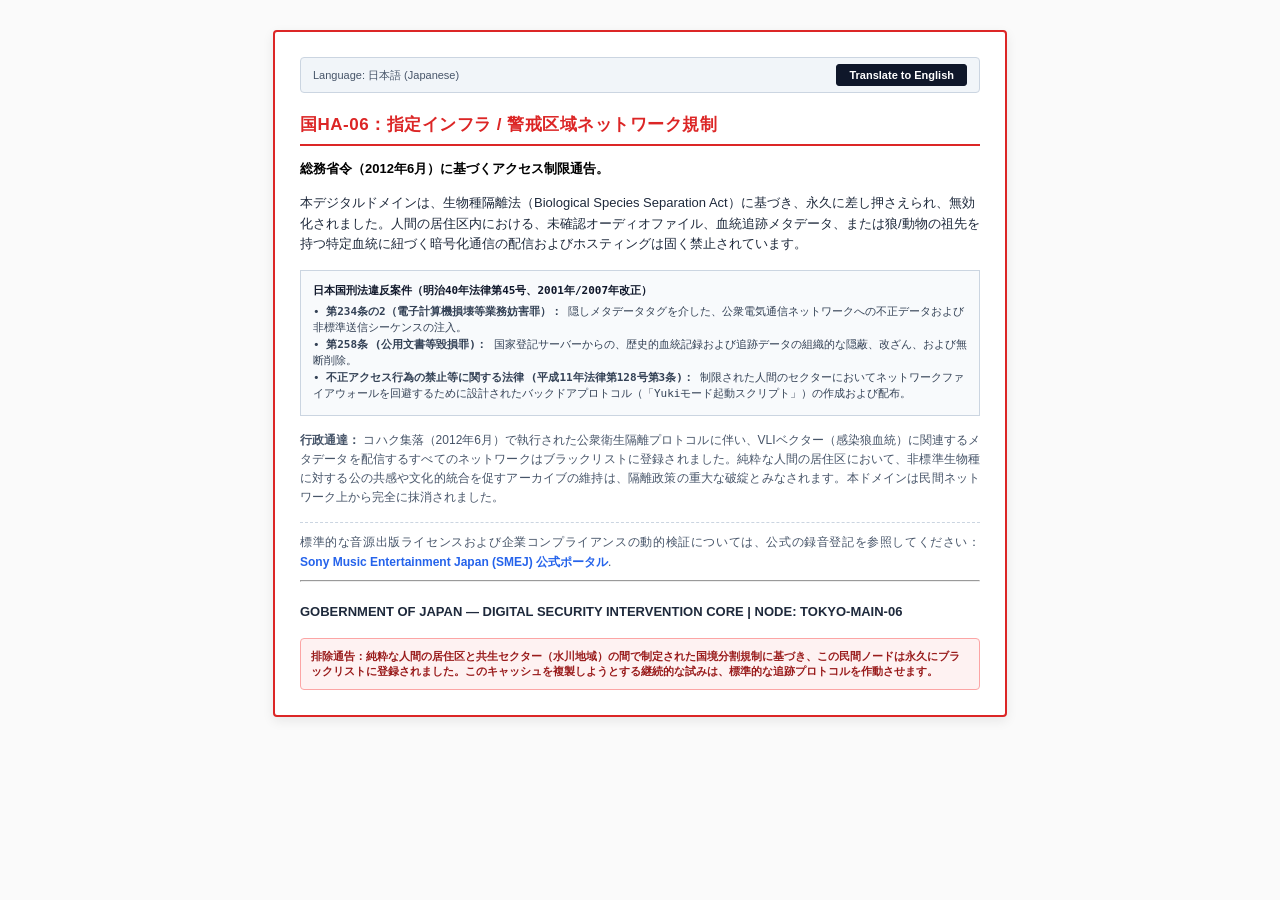
<file: commonsence.html>
<!DOCTYPE html>
<html lang="ja">
<head>
    <meta charset="UTF-8">
    <title>CLASSIFIED INFRASTRUCTURE / EXCLUSION ZONE NET PROTOCOL</title>
    <style>
        body {
            background-color: #fafafa; color: #222222;
            font-family: "MS Gothic", "Segoe UI", Arial, sans-serif;
            padding: 30px 20px; margin: 0;
        }
        .govt-alert-panel {
            max-width: 680px; margin: 0 auto; border: 2px solid #dc2626;
            background: #ffffff; padding: 25px; box-shadow: 0 4px 12px rgba(0,0,0,0.08); border-radius: 4px;
        }
        
        /* BARRA DE TRADUCCIÓN INSTITUCIONAL */
        .wm-translation-bar {
            display: flex; justify-content: space-between; align-items: center;
            background: #f1f5f9; border: 1px solid #cbd5e1; padding: 6px 12px;
            border-radius: 4px; margin-bottom: 20px; font-size: 11px; color: #475569;
        }
        .wm-trans-btn {
            background: #0f172a; border: 1px solid #0f172a; padding: 4px 12px;
            font-size: 11px; font-weight: bold; color: #ffffff; cursor: pointer;
            border-radius: 3px; transition: background 0.15s;
        }
        .wm-trans-btn:hover { background: #1e293b; }

        .govt-alert-panel h1 {
            font-size: 17px; font-weight: bold; color: #dc2626; margin-top: 0;
            padding-bottom: 8px; border-bottom: 2px solid #dc2626; letter-spacing: 0.5px;
        }
        .govt-alert-panel p { font-size: 13px; color: #1e293b; line-height: 1.6em; }
        
        .legal-code-box {
            background-color: #f8fafc; border: 1px solid #cbd5e1; padding: 12px;
            margin: 15px 0; font-family: Consolas, monospace; font-size: 11px; color: #334155; line-height: 1.5em;
        }
        .legal-title { font-weight: bold; color: #0f172a; display: block; margin-bottom: 4px; }
        .explanation-section { font-size: 12px; color: #475569; line-height: 1.6em; margin-top: 15px; text-align: justify; }
        .govt-official-seal { font-size: 10px; color: #64748b; font-weight: bold; margin: 20px 0 0 0; }
        
        .govt-warning-redbox {
            background-color: #fef2f2; border: 1px solid #fca5a5; color: #991b1b;
            padding: 10px; border-radius: 4px; font-size: 11px; font-weight: bold; line-height: 1.4em; margin-top: 15px;
        }
        .record-label-link { color: #2563eb; text-decoration: none; font-weight: bold; }
        .record-label-link:hover { text-decoration: underline; }
    </style>
</head>
<body>

    <div class="govt-alert-panel">
        <!-- BARRA SUPERIOR DE TRADUCCIÓN SIMULADA -->
        <div class="wm-translation-bar">
            <span id="trans-lang-label">Language: 日本語 (Japanese)</span>
            <button class="wm-trans-btn" id="trans-trigger-btn" onclick="toggleGovtTranslation()">Translate to English</button>
        </div>

        <!-- ENCABEZADO DE CENSURA -->
        <h1 id="text-heading">国HA-06：指定インフラ / 警戒区域ネットワーク規制</h1>
        <p id="text-subheading" style="font-weight: bold; color: #000; margin-bottom: 10px;">総務省令（2012年6月）に基づくアクセス制限通告。</p>
        <p id="text-main-desc">本デジタルドメインは、生物種隔離法（Biological Species Separation Act）に基づき、永久に差し押さえられ、無効化されました。人間の居住区内における、未確認オーディオファイル、血統追跡メタデータ、または狼/動物の祖先を持つ特定血統に紐づく暗号化通信の配信およびホスティングは固く禁止されています。</p>
        
        <!-- CÓDIGO PENAL EN JAPONÉS POR DEFECTO -->
        <div class="legal-code-box" id="text-legal-box">
            <span class="legal-title">日本国刑法違反案件（明治40年法律第45号、2001年/2007年改正）</span>
            • <strong>第234条の2（電子計算機損壊等業務妨害罪）：</strong> 隠しメタデータタグを介した、公衆電気通信ネットワークへの不正データおよび非標準送信シーケンスの注入。<br>
            • <strong>第258条 (公用文書等毀損罪)：</strong> 国家登記サーバーからの、歴史的血統記録および追跡データの組織的な隠蔽、改ざん、および無断削除。<br>
            • <strong>不正アクセス行為の禁止等に関する法律 (平成11年法律第128号第3条)：</strong> 制限された人間のセクターにおいてネットワークファイアウォールを回避するために設計されたバックドアプロトコル（「Yukiモード起動スクリプト」）の作成および配布。
        </div>

        <!-- EXPLICACIÓN DE XENOFOBIA EN JAPONÉS -->
        <div class="explanation-section" id="text-explanation">
            <strong>行政通達：</strong> コハク集落（2012年6月）で執行された公衆衛生隔離プロトコルに伴い、VLIベクター（感染狼血統）に関連するメタデータを配信するすべてのネットワークはブラックリストに登録されました。純粋な人間の居住区において、非標準生物種に対する公の共感や文化的統合を促すアーカイブの維持は、隔離政策の重大な破綻とみなされます。本ドメインは民間ネットワーク上から完全に抹消されました。
        </div>

        <!-- ENLACE A LA DISQUERA -->
        <div class="explanation-section" id="text-disquera" style="border-top: 1px dashed #cbd5e1; padding-top: 10px; margin-top: 15px;">
            標準的な音源出版ライセンスおよび企業コンプライアンスの動的検証については、公式の録音登記を参照してください：
            <a class="record-label-link" href="https://sonymusic.co.jp" target="_blank">Sony Music Entertainment Japan (SMEJ) 公式ポータル</a>.
        </div>

        <hr>
        <p class="govt-official-seal">GOBERNMENT OF JAPAN — DIGITAL SECURITY INTERVENTION CORE | NODE: TOKYO-MAIN-06</p>
        <div class="govt-warning-redbox" id="text-warning-box">
            排除通告：純粋な人間の居住区と共生セクター（水川地域）の間で制定された国境分割規制に基づき、この民間ノードは永久にブラックリストに登録されました。このキャッシュを複製しようとする継続的な試みは、標準的な追跡プロトコルを作動させます。
        </div>
    </div>

    <!-- SCRIPT DE TRADUCCIÓN INTERACTIVA SÚPER LIGERO -->
    <script>
        var currentLanguage = 'JA';
        
        function toggleGovtTranslation() {
            var btn = document.getElementById('trans-trigger-btn');
            var label = document.getElementById('trans-lang-label');
            
            if (currentLanguage === 'JA') {
                // CAMBIAR TODO AL INGLÉS COMPLETO
                document.getElementById('text-heading').innerHTML = "CLASSIFIED INFRASTRUCTURE / EXCLUSION ZONE NET PROTOCOL";
                document.getElementById('text-subheading').innerHTML = "ACCESS DENIED BY DECREE OF THE MINISTRY OF INTERNAL AFFAIRS AND COMMUNICATIONS (JUNE 2012).";
                document.getElementById('text-main-desc').innerHTML = "This digital domain asset has been permanently seized, expunged, and deactivated under the Biological Species Separation Act. Transmission or hosting of unverified audio files, lineage tracking metadata, or encrypted messaging channels linked to ancestral wolf/animal families within civilian sectors is strictly prohibited.";
                
                document.getElementById('text-legal-box').innerHTML = `<span class='legal-title'>JAPANESE PENAL CODE OFFENSES (PENAL CODE ACT NO. 45 OF 1907, AMENDED 2001/2007)</span>
                • <strong>Article 234-2 (Obstruction of Business by Damaging a Computer):</strong> Illegal injection of raw data and non-standard transmission sequences into public telecommunication networks via hidden metadata tags.<br>
                • <strong>Article 258 (Damaging Electronic Public Records):</strong> Systematic suppression, falsification, and unauthorized removal of historical lineage documentation from national registry servers.<br>
                • <strong>Unauthorized Computer Access Act (Act No. 128 of 1999, Section 3):</strong> Creation and distribution of backdoor protocols ("Yuki-Mode Activation Scripts") designed to evade firewalls.`;
                
                document.getElementById('text-explanation').innerHTML = "<strong>ADMINISTRATIVE BRIEFING:</strong> Following the public safety containment protocols executed in the Kohaku Settlement (June 2012), all networks broadcasting metadata associated with the VLI Vector (Infected Wolf Lineage) have been blacklisted. The preservation of local musical archives dedicated to hybrid ancestral entities poses an immediate threat to the demographic stability of the Pure Human Districts. Cultural integration and public empathy toward non-standard biological species are classified as containment failures.";
                
                document.getElementById('text-disquera').innerHTML = `For dynamic verification of standard sound publishing licenses and corporate compliance, references have been cataloged under the official recording registry: 
                <a class='record-label-link' href='https://sonymusic.co.jp' target='_blank'>Sony Music Entertainment Japan (SMEJ) Official Portal</a>.`;
                
                document.getElementById('text-warning-box').innerHTML = "REMOVAL NOTICE: Due to territorial border split regulations enacted between pure human districts and coexistence sectors (Mizukawa Region), this civilian node has been permanently blacklisted. Continued attempts to duplicate this cache will trigger standard locator tracing protocols.";
                
                btn.innerHTML = "View Original (日本語)";
                label.innerHTML = "Language: English (Translated)";
                currentLanguage = 'EN';
            } else {
                // REGRESAR AL JAPONÉS ORIGINAL AL VOLVER A PICAR
                location.reload(); // Recarga rápida para restaurar el japonés nativo de fábrica
            }
        }
    </script>
</body>
</html>
</file>
